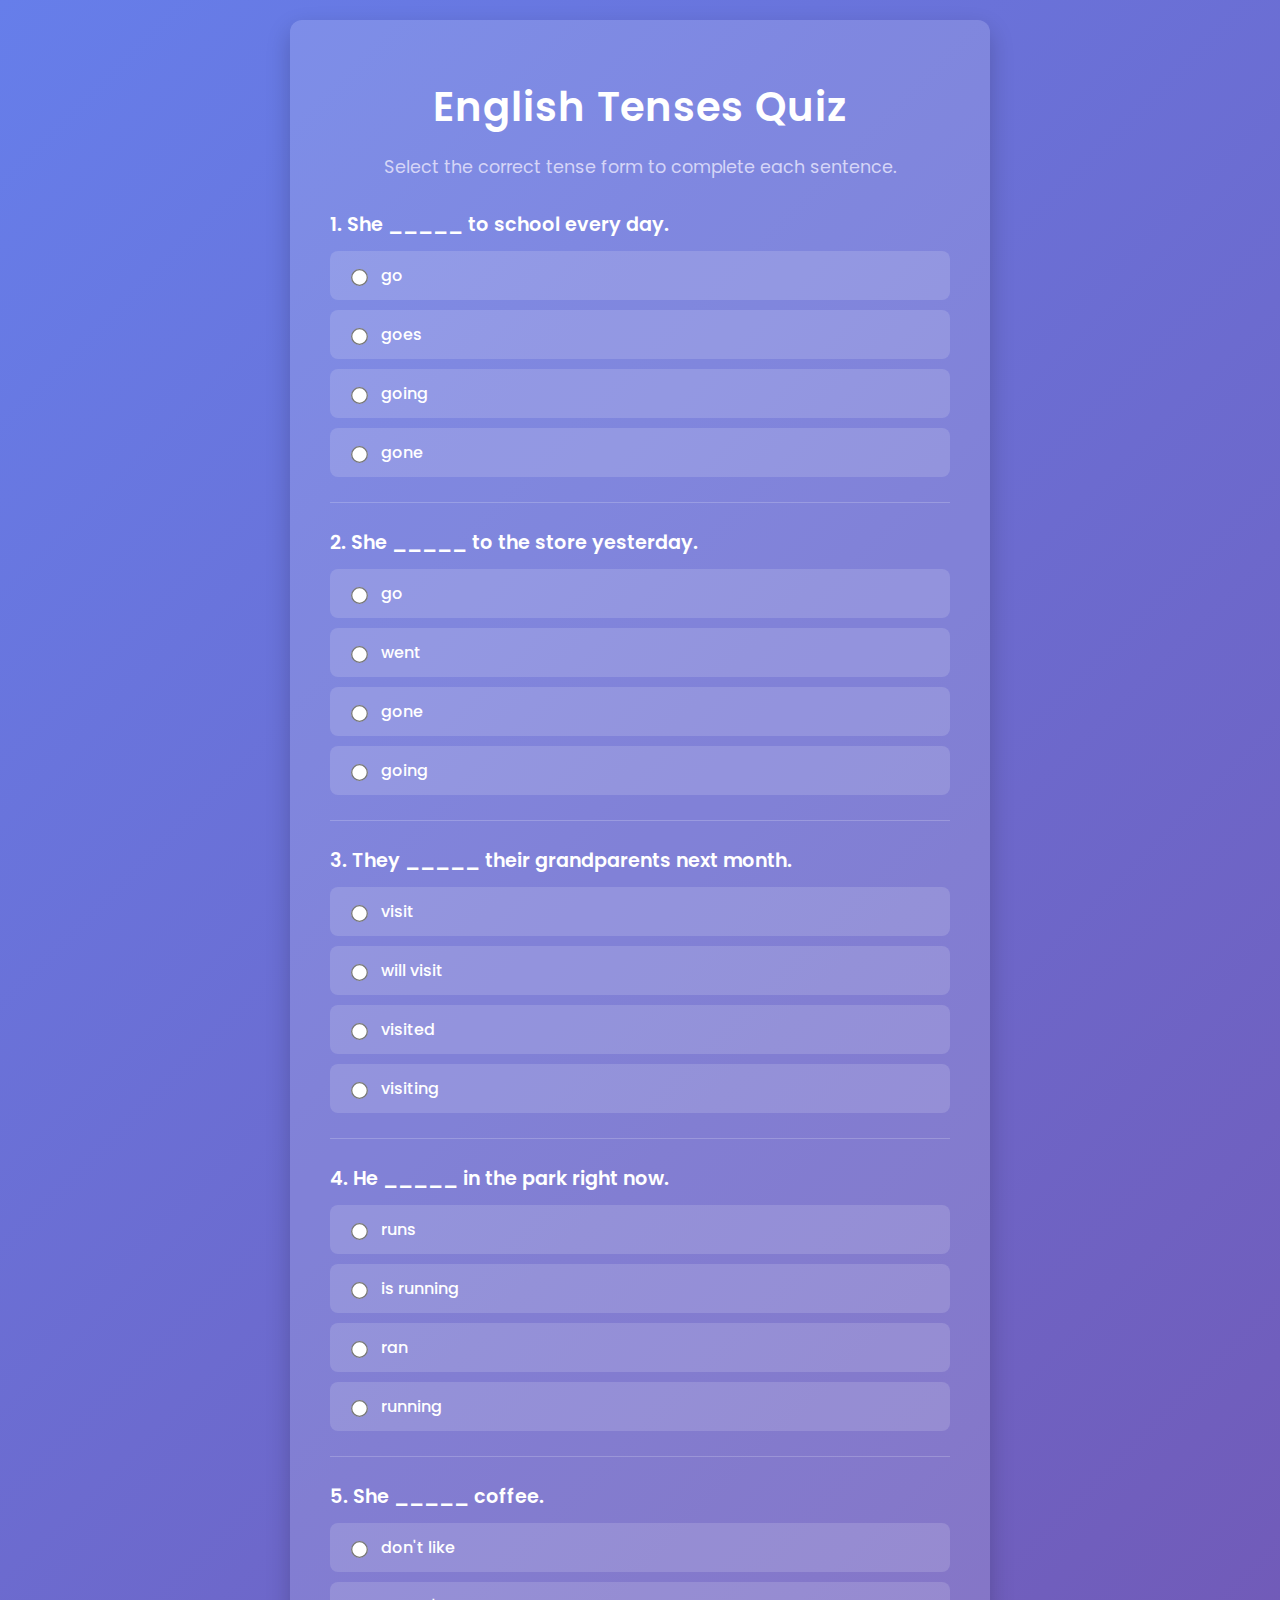
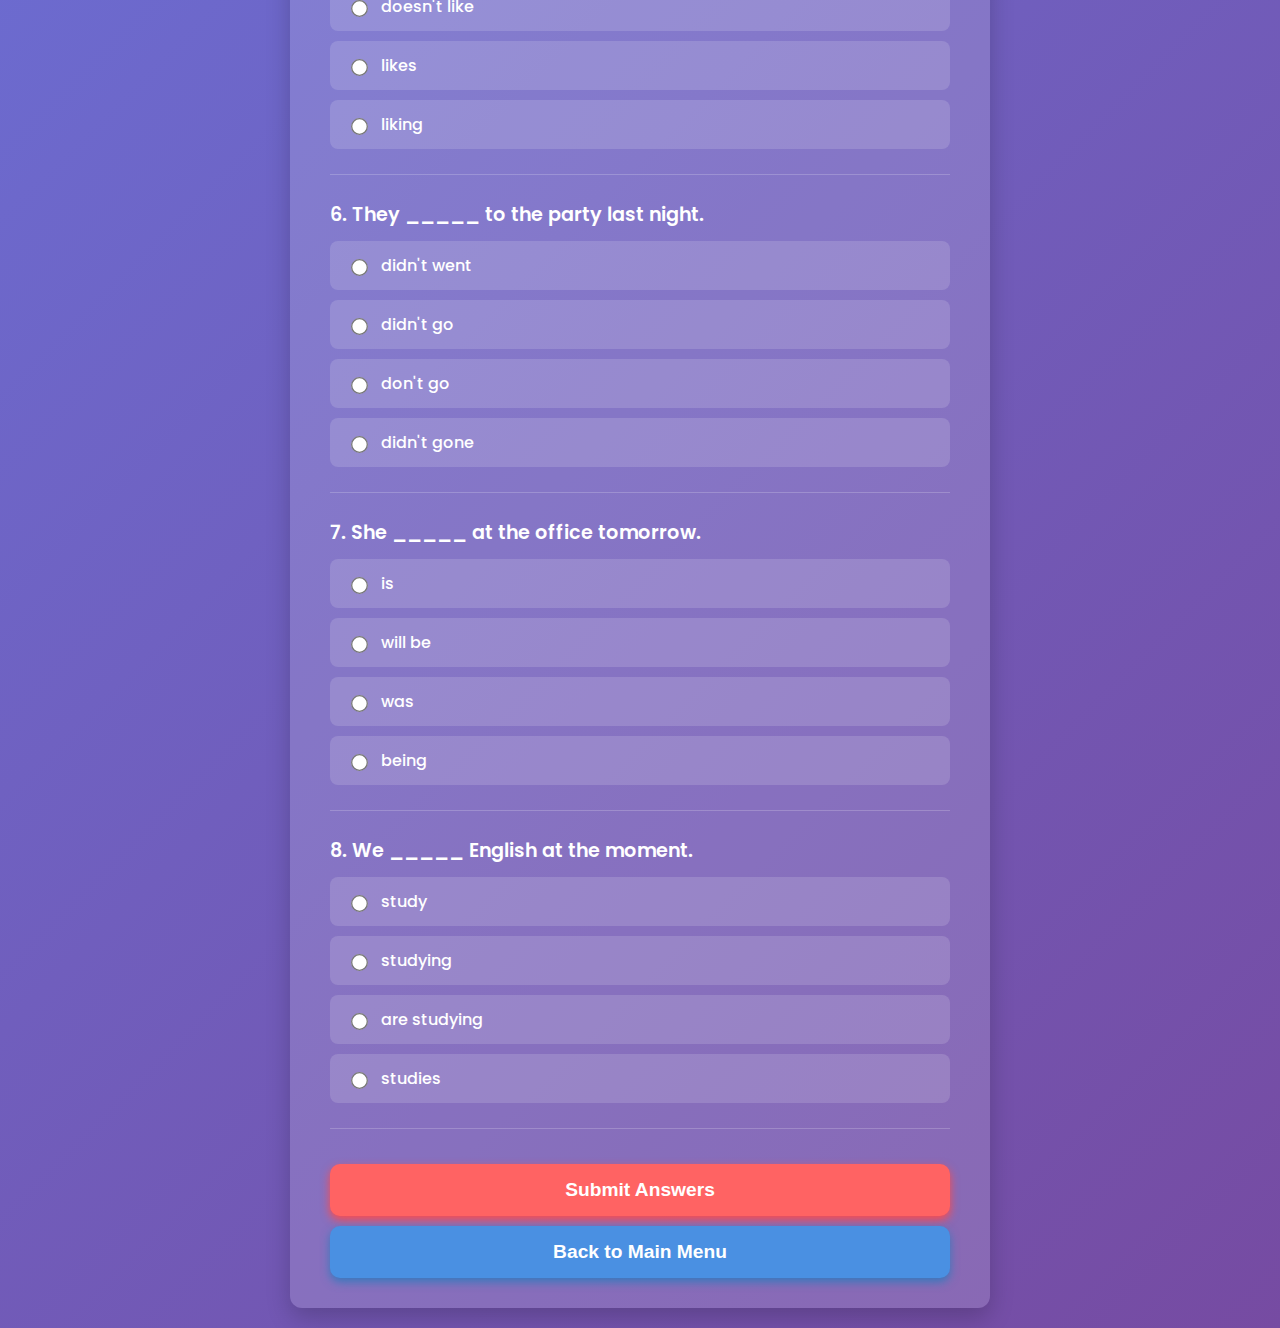
<file: quiz.html>
<!DOCTYPE html>
<html lang="en">
  <head>
    <meta charset="UTF-8" />
    <meta name="viewport" content="width=device-width, initial-scale=1" />
    <title>English Tenses Quiz</title>
    <style>
      @import url("https://fonts.googleapis.com/css2?family=Poppins:wght@400;600&display=swap");

      * {
        box-sizing: border-box;
      }

      body {
        font-family: "Poppins", sans-serif;
        background: linear-gradient(135deg, #667eea, #764ba2);
        color: #fff;
        margin: 0;
        padding: 0;
        min-height: 100vh;
        display: flex;
        justify-content: center;
        align-items: center;
        padding: 20px;
      }

      .container {
        background: rgba(255, 255, 255, 0.1);
        border-radius: 12px;
        padding: 30px 40px;
        max-width: 700px;
        width: 100%;
        box-shadow: 0 10px 25px rgba(0, 0, 0, 0.2);
        /* backdrop-filter: blur(10px); */
        background-color: rgba(255, 255, 255, 0.15);
      }

      h1 {
        font-weight: 600;
        font-size: 2.5rem;
        text-align: center;
        margin-bottom: 10px;
        letter-spacing: 1px;
      }

      p.instructions {
        text-align: center;
        font-size: 1.1rem;
        margin-bottom: 30px;
        color: #d5d5f7;
      }

      .question {
        margin-bottom: 25px;
        padding-bottom: 15px;
        border-bottom: 1px solid rgba(255, 255, 255, 0.2);
      }

      .question h3 {
        font-weight: 600;
        font-size: 1.2rem;
        margin-bottom: 12px;
      }

      .options {
        display: flex;
        flex-direction: column;
      }

      label {
        background: rgba(255, 255, 255, 0.15);
        padding: 12px 18px;
        margin-bottom: 10px;
        border-radius: 8px;
        cursor: pointer;
        transition: background-color 0.3s ease, transform 0.15s ease;
        user-select: none;
        display: flex;
        align-items: center;
        color: #fff;
        font-weight: 500;
        transition: background-color 0.4s ease, color 0.4s ease,
          font-weight 0.3s ease;
      }

      label:hover {
        background: rgba(255, 255, 255, 0.3);
        transform: translateX(5px);
      }

      input[type="radio"] {
        margin-right: 15px;
        accent-color: #764ba2;
        cursor: pointer;
        transform: scale(1.3);
      }

      button#submit-btn,
      button#back-btn {
        width: 100%;
        border: none;
        padding: 15px 0;
        font-size: 1.2rem;
        font-weight: 600;
        border-radius: 10px;
        color: white;
        cursor: pointer;
        box-shadow: 0 4px 10px #ff4a4a;
        transition: background-color 0.3s ease;
        margin-top: 10px;
      }

      button#submit-btn {
        background: #ff6363;
      }

      button#submit-btn:hover {
        background: #e94b4b;
      }

      button#back-btn {
        background: #4a90e2;
        box-shadow: 0 4px 10px #357abd;
      }

      button#back-btn:hover {
        background: #357abd;
      }

      .result {
        margin-top: 25px;
        font-size: 1.4rem;
        font-weight: 700;
        text-align: center;
        padding: 15px;
        border-radius: 10px;
        background: rgba(0, 0, 0, 0.3);
        box-shadow: inset 0 0 8px #fff;
        color: white;
      }

      @media (max-width: 600px) {
        .container {
          padding: 25px 25px;
        }
        h1 {
          font-size: 2rem;
        }
        button#submit-btn,
        button#back-btn {
          font-size: 1rem;
          padding: 12px 0;
        }
      }
    </style>
  </head>
  <body>
    <div class="container">
      <h1>English Tenses Quiz</h1>
      <p class="instructions">
        Select the correct tense form to complete each sentence.
      </p>

      <form id="quiz-form">
        <!-- Simple Present Tense -->
        <div class="question" data-answer="goes">
          <h3>1. She _____ to school every day.</h3>
          <div class="options">
            <label
              ><input type="radio" name="q1" value="go" required /> go</label
            >
            <label><input type="radio" name="q1" value="goes" /> goes</label>
            <label><input type="radio" name="q1" value="going" /> going</label>
            <label><input type="radio" name="q1" value="gone" /> gone</label>
          </div>
        </div>

        <!-- Simple Past Tense -->
        <div class="question" data-answer="went">
          <h3>2. She _____ to the store yesterday.</h3>
          <div class="options">
            <label
              ><input type="radio" name="q2" value="go" required /> go</label
            >
            <label><input type="radio" name="q2" value="went" /> went</label>
            <label><input type="radio" name="q2" value="gone" /> gone</label>
            <label><input type="radio" name="q2" value="going" /> going</label>
          </div>
        </div>

        <!-- Future Tense -->
        <div class="question" data-answer="will visit">
          <h3>3. They _____ their grandparents next month.</h3>
          <div class="options">
            <label
              ><input type="radio" name="q3" value="visit" required />
              visit</label
            >
            <label
              ><input type="radio" name="q3" value="will visit" /> will
              visit</label
            >
            <label
              ><input type="radio" name="q3" value="visited" /> visited</label
            >
            <label
              ><input type="radio" name="q3" value="visiting" /> visiting</label
            >
          </div>
        </div>

        <!-- Present Continuous -->
        <div class="question" data-answer="is running">
          <h3>4. He _____ in the park right now.</h3>
          <div class="options">
            <label
              ><input type="radio" name="q4" value="runs" required />
              runs</label
            >
            <label
              ><input type="radio" name="q4" value="is running" /> is
              running</label
            >
            <label><input type="radio" name="q4" value="ran" /> ran</label>
            <label
              ><input type="radio" name="q4" value="running" /> running</label
            >
          </div>
        </div>

        <!-- Simple Present Tense -->
        <div class="question" data-answer="doesn't like">
          <h3>5. She _____ coffee.</h3>
          <div class="options">
            <label
              ><input type="radio" name="q5" value="don't like" required />
              don't like</label
            >
            <label
              ><input type="radio" name="q5" value="doesn't like" /> doesn't
              like</label
            >
            <label><input type="radio" name="q5" value="likes" /> likes</label>
            <label
              ><input type="radio" name="q5" value="liking" /> liking</label
            >
          </div>
        </div>

        <!-- Simple Past Tense -->
        <div class="question" data-answer="didn't go">
          <h3>6. They _____ to the party last night.</h3>
          <div class="options">
            <label
              ><input type="radio" name="q6" value="didn't went" required />
              didn't went</label
            >
            <label
              ><input type="radio" name="q6" value="didn't go" /> didn't
              go</label
            >
            <label
              ><input type="radio" name="q6" value="don't go" /> don't go</label
            >
            <label
              ><input type="radio" name="q6" value="didn't gone" /> didn't
              gone</label
            >
          </div>
        </div>

        <!-- Future Tense -->
        <div class="question" data-answer="will be">
          <h3>7. She _____ at the office tomorrow.</h3>
          <div class="options">
            <label
              ><input type="radio" name="q7" value="is" required /> is</label
            >
            <label
              ><input type="radio" name="q7" value="will be" /> will be</label
            >
            <label><input type="radio" name="q7" value="was" /> was</label>
            <label><input type="radio" name="q7" value="being" /> being</label>
          </div>
        </div>

        <!-- Present Continuous -->
        <div class="question" data-answer="are studying">
          <h3>8. We _____ English at the moment.</h3>
          <div class="options">
            <label
              ><input type="radio" name="q8" value="study" required />
              study</label
            >
            <label
              ><input type="radio" name="q8" value="studying" /> studying</label
            >
            <label
              ><input type="radio" name="q8" value="are studying" /> are
              studying</label
            >
            <label
              ><input type="radio" name="q8" value="studies" /> studies</label
            >
          </div>
        </div>

        <button type="submit" id="submit-btn">Submit Answers</button>
        <button type="button" id="back-btn">Back to Main Menu</button>
      </form>

      <div id="result" class="result" style="display: none"></div>
    </div>

    <script>
      const quizForm = document.getElementById("quiz-form");
      const resultDiv = document.getElementById("result");
      const backBtn = document.getElementById("back-btn");

      quizForm.addEventListener("submit", function (event) {
        event.preventDefault();

        const questions = document.querySelectorAll(".question");
        let score = 0;
        const total = questions.length;

        resultDiv.innerHTML = "";
        resultDiv.style.display = "block";

        questions.forEach((question, index) => {
          const answer = question.getAttribute("data-answer");
          const selectedInput = question.querySelector(
            'input[name="q' + (index + 1) + '"]:checked'
          );
          const selected = selectedInput ? selectedInput.value : null;

          const options = question.querySelectorAll("label");
          options.forEach((label) => {
            const input = label.querySelector("input");
            label.style.backgroundColor = "";
            label.style.color = "#fff";
            label.style.fontWeight = "500";

            if (input.value === answer) {
              label.style.backgroundColor = "#a5ff90";
              label.style.color = "#1f3500";
              label.style.fontWeight = "700";
            }
            if (input.checked && input.value !== answer) {
              label.style.backgroundColor = "#ff6b6b";
              label.style.color = "#500000";
              label.style.fontWeight = "700";
            }
          });

          if (selected === answer) {
            score++;
          }
        });

        resultDiv.innerHTML = `You scored <strong>${score} / ${total}</strong> correct answers!`;
        requestAnimationFrame(() => {
          resultDiv.scrollIntoView({ behavior: "smooth" });
        });
      });

      backBtn.addEventListener("click", () => {
        window.location.href = "index.html"; // Ganti ini
      });
    </script>
  </body>
</html>
</file>
